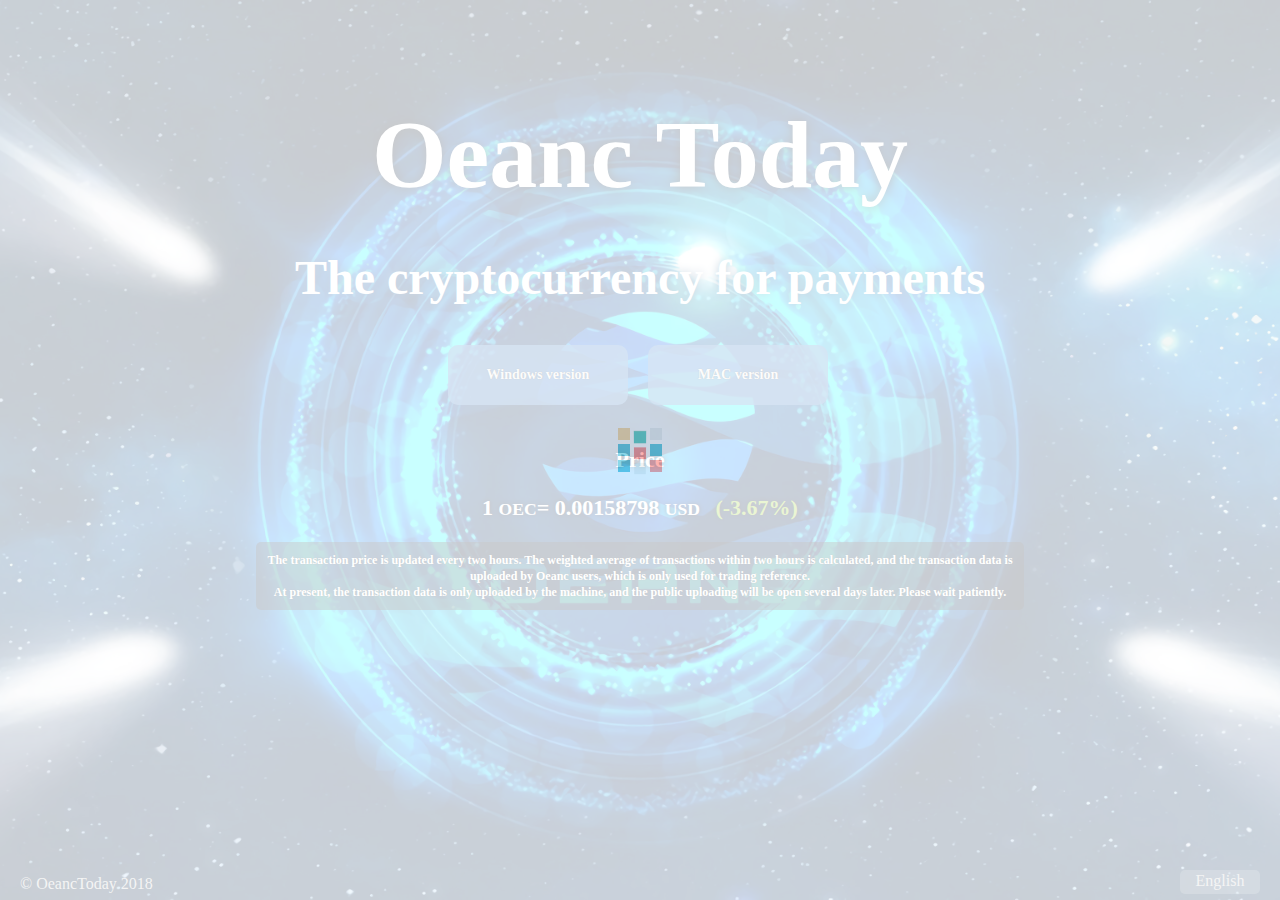
<file: index.html>
<!DOCTYPE html>
<html lang="en">

<head>
    <meta charset="UTF-8">
    <meta name="viewport" content="width=device-width, initial-scale=1.0">
    <meta http-equiv="X-UA-Compatible" content="ie=edge">
    <title>Oeanc Today</title>
    <meta property="og:type" content="website">
    <meta property="og:description" content="get trade price and share yours" />
    <meta name="description" content="get trade price and share yours" />
    <meta name="og:title" content="Oeanc Today" />
    <link rel="stylesheet" href="style/normalize.css">
    <link rel="stylesheet" href="style/index.css">
    <link href="favicon.ico" type="image/x-icon" rel="icon" />
</head>

<body style="display:none;">
    <div id="shareImage" style="display: none;">
        <img src="images/share.png" />
    </div>
    <div id="preloader">
        <div id="status"></div>
    </div>
    <!-- <img src="images/zd_bg.png" id="gavinPlay"> -->
    <div id="content">
        <h1>Oeanc Today</h1>
        <h2>The cryptocurrency for payments</h2>
        <div class="download">
            <a class="windows">Windows version
                <div class="win">
                    <span class="win64">64 bit download</span>
                    <span class="win32">32 bit download</span>
                </div>
            </a>
            <a class="mac">MAC version</a>
        </div>
        <h3>Price</h3>
        <h3>1
            <small>OEC</small>=
            <span id="price"></span>
            <small id="money"></small>
            <span id="range">+3%</span>
        </h3>
        <div class="relief">The transaction price is updated every two hours. The weighted average of transactions within two hours is calculated,
            and the transaction data is uploaded by Oeanc users, which is only used for trading reference.
            <br>At present, the transaction data is only uploaded by the machine, and the public uploading will be open several
            days later. Please wait patiently.</div>
    </div>
    <div class="bottom">
        <a href="javascript:;" id="locale">English</a>
        <ul>
            <li>
                <a href="cn.html">简体中文</a>
            </li>
            <li>
                <a href="zh.html">繁體中文</a>
            </li>
            <li>
                <a href="es.html">Español</a>
            </li>
            <li>
                <a href="jp.html">日本語</a>
            </li>

        </ul>
        <span class="copy">© OeancToday 2018</span>
    </div>
    <script src="js/jquery-2.1.4.min.js"></script>
     <script src="js/index.min.js"></script>
</body>

</html>
</file>
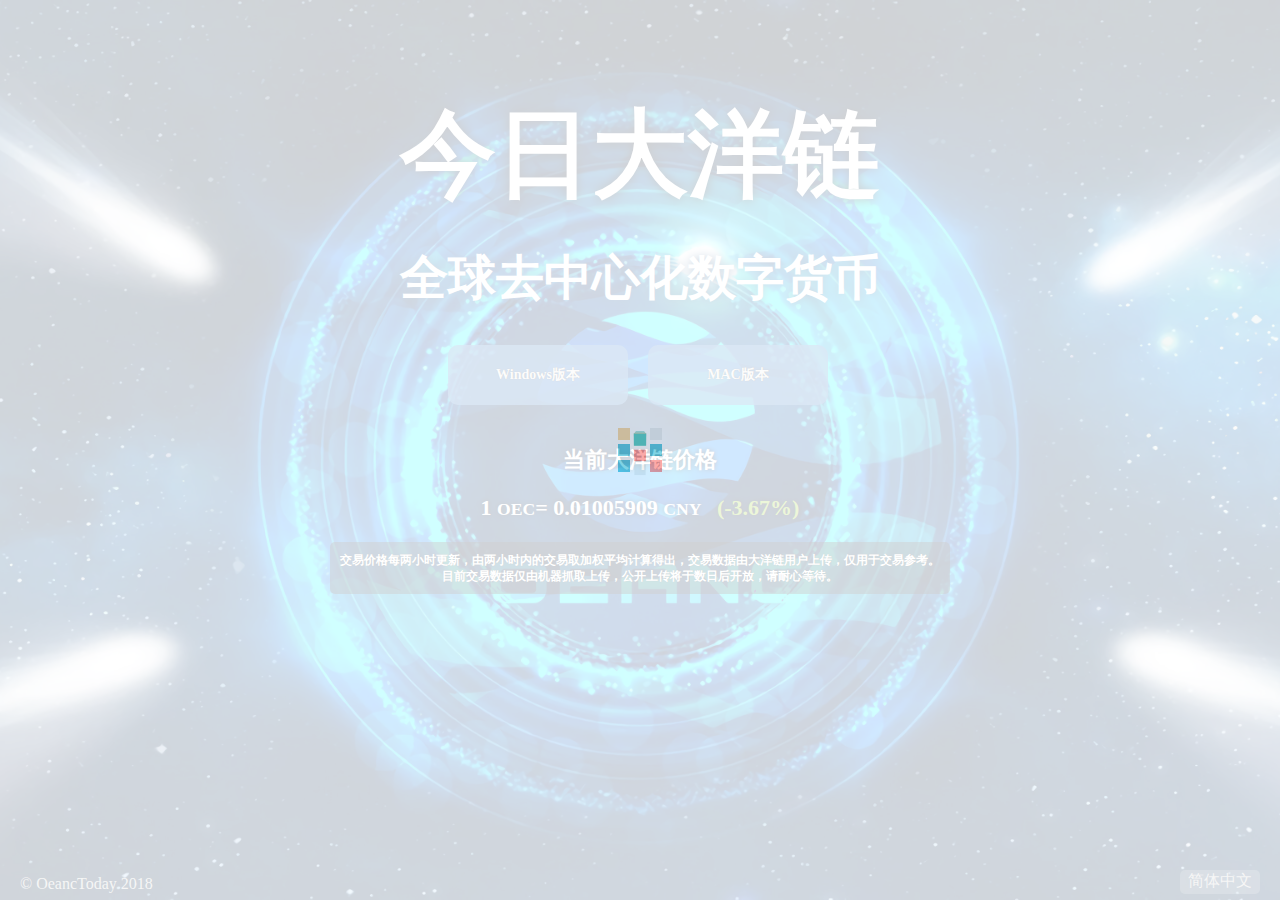
<file: cn.html>
<!DOCTYPE html>
<html lang="en">

<head>
    <meta charset="UTF-8">
    <meta name="viewport" content="width=device-width, initial-scale=1.0">
    <meta http-equiv="X-UA-Compatible" content="ie=edge">
    <title>今日大洋链！</title>
    <meta property="og:type" content="website">
    <meta property="og:description" content="获取实时大洋链交易价格，并分享你的大洋链交易价格" />
    <meta name="description" content="获取实时大洋链交易价格，并分享你的大洋链交易价格" />
    <meta name="og:title" content="今日大洋链" />
    <link rel="stylesheet" href="style/normalize.css">
    <link rel="stylesheet" href="style/index.css">
    <link href="favicon.ico" type="image/x-icon" rel="icon" />
</head>

<body style="display:none;">
    <div id="shareImage" style="display: none;">
        <img src="images/share.png" />
    </div>
    <div id="preloader">
        <div id="status"></div>
    </div>
    <!-- <img src="images/zd_bg.png" id="gavinPlay"> -->
    <div id="content">
        <h1>今日大洋链</h1>
        <h2>全球去中心化数字货币</h2>
        <div class="download">
            <a class="windows">Windows版本
                <div class="win">
                    <span class="win64">64位下载</span>
                    <span class="win32">32位下载</span>
                </div>
            </a>
            <a class="mac">MAC版本</a>
        </div>
        <h3>当前大洋链价格</h3>
        <h3>1
            <small>OEC</small>=
            <span id="price">0.0127</span>
            <small id="money">CNY</small>
            <span id="range">(+3%)</span>
        </h3>
        <div class="relief">交易价格每两小时更新，由两小时内的交易取加权平均计算得出，交易数据由大洋链用户上传，仅用于交易参考。
            <br>目前交易数据仅由机器抓取上传，公开上传将于数日后开放，请耐心等待。</div>
    </div>
    <div class="bottom">
        <a href="javascript:;" id="locale">简体中文</a>
        <ul>
            <li>
                <a href="index.html">English</a>
            </li>
            <li>
                <a href="es.html">Español</a>
            </li>
            <li>
                <a href="jp.html">日本語</a>
            </li>
            <li>
                <a href="zh.html">繁體中文</a>
            </li>
        </ul>
        <span class="copy">© OeancToday 2018</span>
    </div>
    <script src="js/jquery-2.1.4.min.js"></script>
     <script src="js/index.min.js"></script>
</body>

</html>
</file>
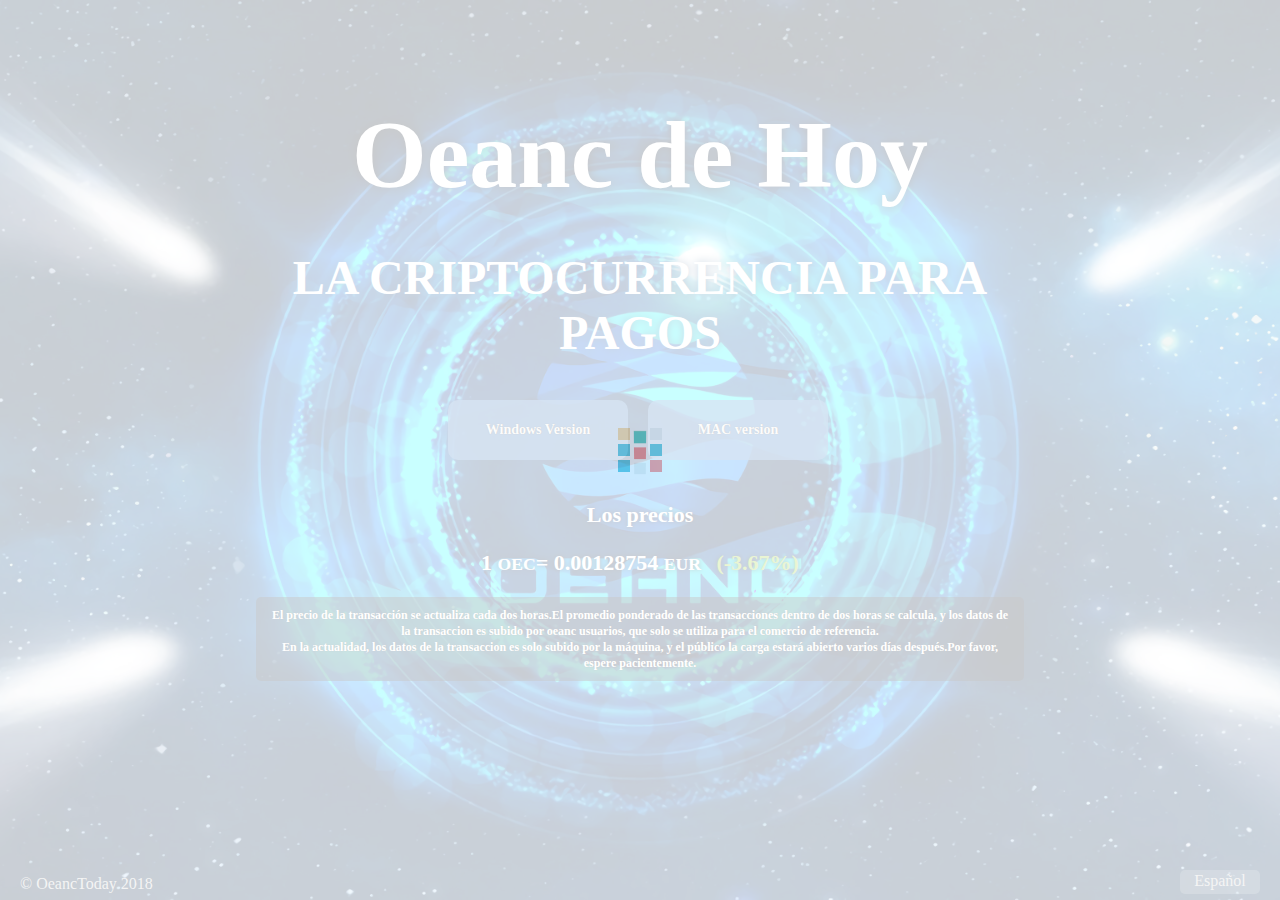
<file: es.html>
<!DOCTYPE html>
<html lang="en">

<head>
    <meta charset="UTF-8">
    <meta name="viewport" content="width=device-width, initial-scale=1.0">
    <meta http-equiv="X-UA-Compatible" content="ie=edge">
    <title>Oeanc de Hoy</title>
    <meta property="og:type" content="website">
    <meta property="og:description" content="El precio de la adquisición de la cadena de transacciones en tiempo real de los océanos, y compartir tu cadena de transacciones."
    />
    <meta name="description" content="El precio de la adquisición de la cadena de transacciones en tiempo real de los océanos, y compartir tu cadena de transacciones."
    />
    <meta name="og:title" content="Oeanc de Hoy" />
    <link rel="stylesheet" href="style/normalize.css">
    <link rel="stylesheet" href="style/index.css">
    <link href="favicon.ico" type="image/x-icon" rel="icon" />
</head>

<body style="display:none;">
    <div id="shareImage" style="display: none;">
        <img src="images/share.png" />
    </div>
    <div id="preloader">
        <div id="status"></div>
    </div>
    <!-- <img src="images/zd_bg.png" id="gavinPlay"> -->
    <div id="content">
        <h1>Oeanc de Hoy</h1>
        <h2>LA CRIPTOCURRENCIA PARA PAGOS</h2>
        <div class="download">
            <a class="windows">Windows Version
                <div class="win">
                    <span class="win64">64 bit download</span>
                    <span class="win32">32 bit download</span>
                </div>
            </a>
            <a class="mac">MAC version</a>
        </div>
        <h3>Los precios</h3>
        <h3>1
            <small>OEC</small>=
            <span id="price"></span>
            <small id="money"></small>
            <span id="range">+3%</span>
        </h3>
        <div class="relief">El precio de la transacción se actualiza cada dos horas.El promedio ponderado de las transacciones dentro de dos
            horas se calcula, y los datos de la transaccion es subido por oeanc usuarios, que solo se utiliza para el comercio
            de referencia.
            <br>En la actualidad, los datos de la transaccion es solo subido por la máquina, y el público la carga estará abierto
            varios días después.Por favor, espere pacientemente.</div>
    </div>
    <div class="bottom">
        <a href="javascript:;" id="locale">Español</a>
        <ul>
            <li>
                <a href="index.html">English</a>
            </li>
            <li>
                <a href="cn.html">简体中文</a>
            </li>
            <li>
                <a href="jp.html">日本語</a>
            </li>
            <li>
                <a href="zh.html">繁體中文</a>
            </li>
        </ul>
        <span class="copy">© OeancToday 2018</span>
    </div>
    <script src="js/jquery-2.1.4.min.js"></script>
     <script src="js/index.min.js"></script>
</body>

</html>
</file>
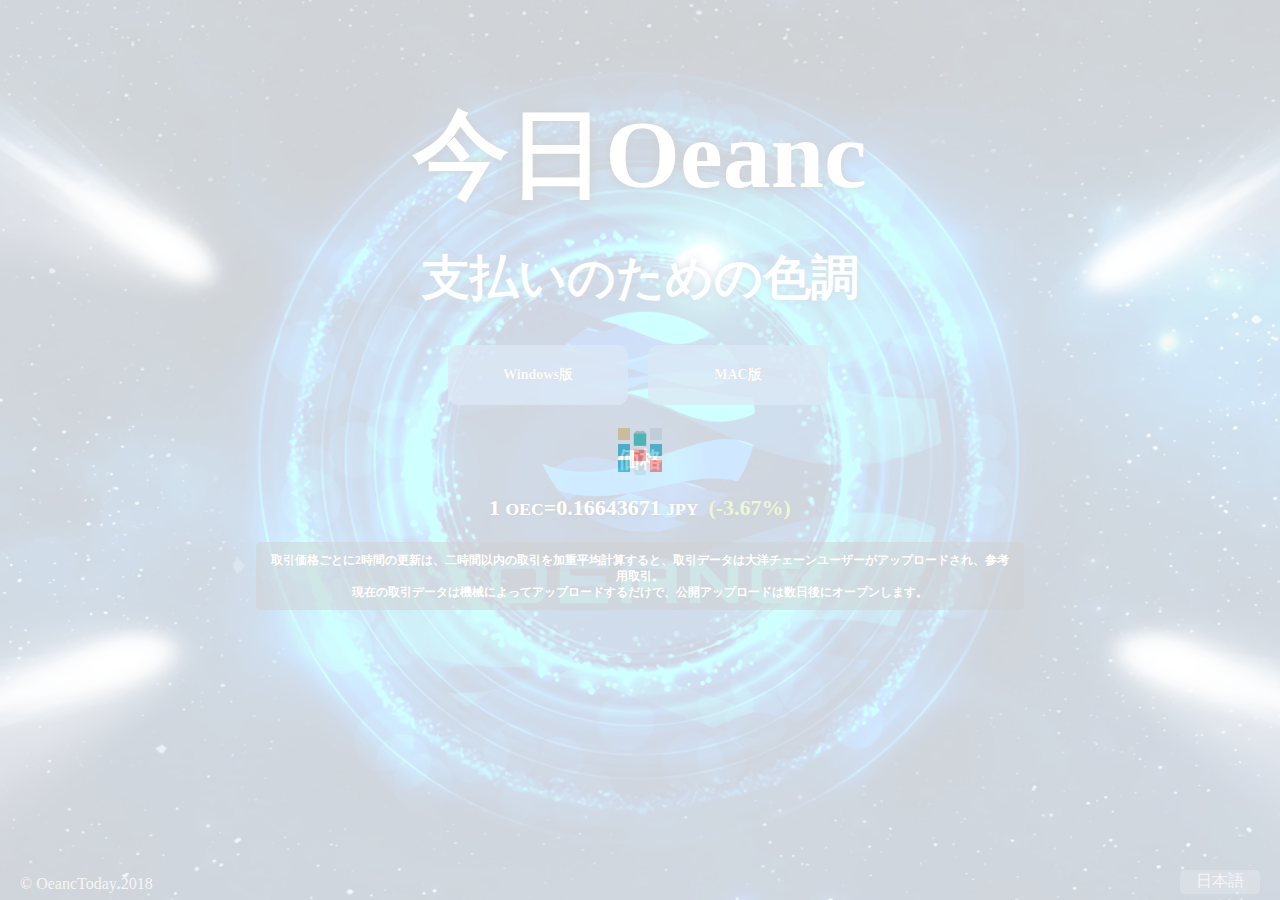
<file: jp.html>
<!DOCTYPE html>
<html lang="en">

<head>
    <meta charset="UTF-8">
    <meta name="viewport" content="width=device-width, initial-scale=1.0">
    <meta http-equiv="X-UA-Compatible" content="ie=edge">
    <title>今日Oeanc！</title>
    <meta property="og:type" content="website">
    <meta property="og:description" content="リアルタイムのオセクターの取引価格を取得し、あなたのオセリングの取引価格を共有します。" />
    <meta name="description" content="リアルタイムのオセクターの取引価格を取得し、あなたのオセリングの取引価格を共有します。" />
    <meta name="og:title" content="今日大洋链" />
    <link rel="stylesheet" href="style/normalize.css">
    <link rel="stylesheet" href="style/index.css">
    <link href="favicon.ico" type="image/x-icon" rel="icon"/>
</head>

<body style="display:none;">
    <div id="shareImage" style="display: none;">
        <img src="images/share.png" />
    </div>
    <div id="preloader">
        <div id="status"></div>
    </div>
    <!-- <img src="images/zd_bg.png" id="gavinPlay"> -->
    <div id="content">
        <h1>今日Oeanc</h1>
        <h2>支払いのための色調</h2>
        <div class="download">
            <a class="windows">Windows版
                <div class="win">
                    <span class="win64">64ビットのダウンロード</span>
                    <span class="win32">32ビットのダウンロード</span>
                </div>
            </a>
            <a class="mac">MAC版</a>
        </div>
        <h3>価格</h3>
        <h3>1 <small>OEC</small>=<span id="price"></span> <small id="money"></small><span id="range">+3%</span></h3>
        <div class="relief">取引価格ごとに2時間の更新は、二時間以内の取引を加重平均計算すると、取引データは大洋チェーンユーザーがアップロードされ、参考用取引。<br>現在の取引データは機械によってアップロードするだけで、公開アップロードは数日後にオープンします。</div>
    </div>
    <div class="bottom">
        <a href="javascript:;" id="locale">日本語</a>
        <ul>
            <li>
                <a href="index.html">English</a>
            </li>
            <li>
                <a href="es.html">Español</a>
            </li>
            <li>
                <a href="cn.html">简体中文</a>
            </li>
            <li>
                <a href="zh.html">繁體中文</a>
            </li>
        </ul>
        <span class="copy">© OeancToday 2018</span>
    </div>
    <script src="js/jquery-2.1.4.min.js"></script>
     <script src="js/index.min.js"></script>
</body>

</html>
</file>
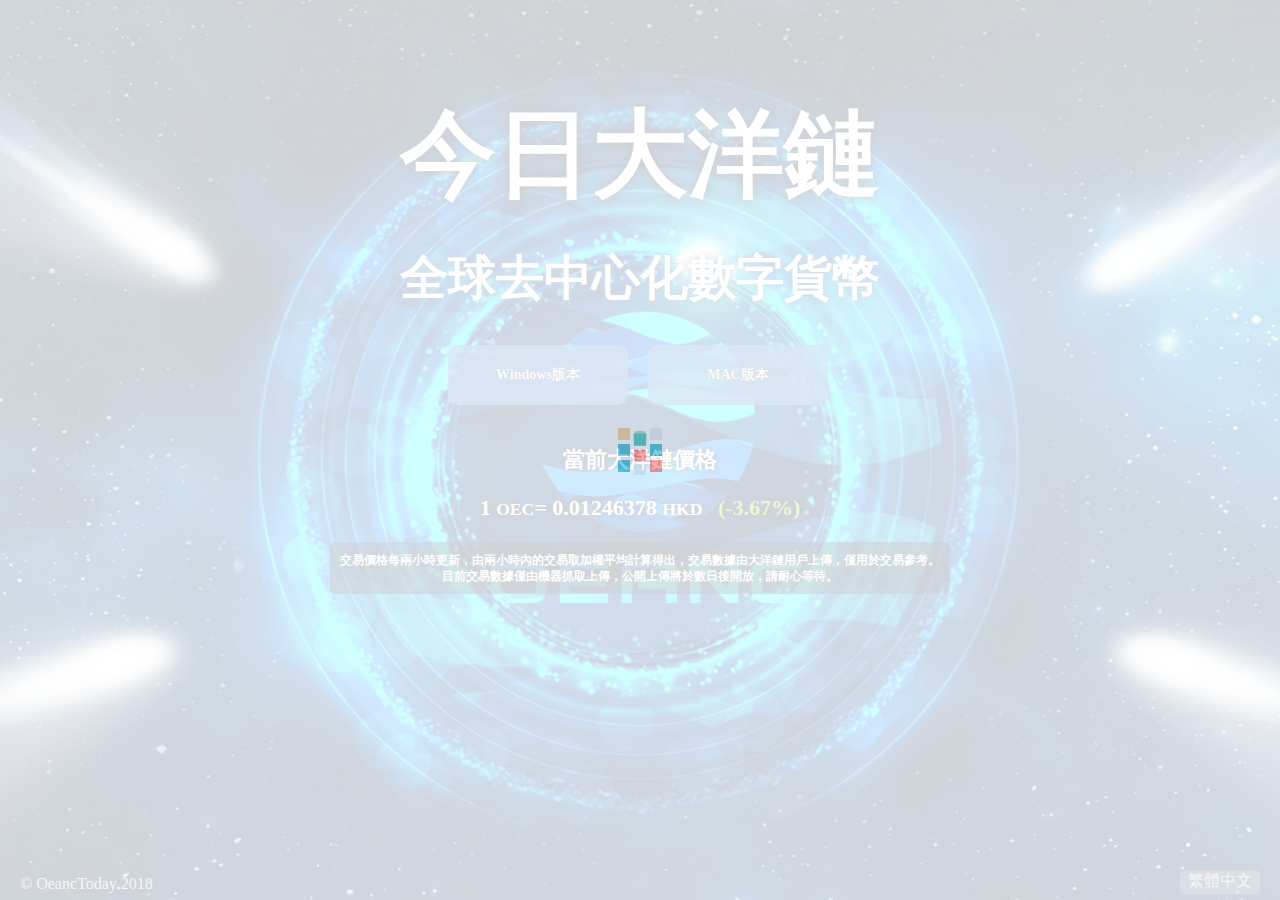
<file: zh.html>
<!DOCTYPE html>
<html lang="en">

<head>
    <meta charset="UTF-8">
    <meta name="viewport" content="width=device-width, initial-scale=1.0">
    <meta http-equiv="X-UA-Compatible" content="ie=edge">
    <title>今日大洋鏈！</title>
    <meta property="og:type" content="website">
    <meta property="og:description" content="獲取實時大洋鏈交易價格，並分享妳的大洋鏈交易價格" />
    <meta name="description" content="獲取實時大洋鏈交易價格，並分享妳的大洋鏈交易價格" />
    <meta name="og:title" content="今日大洋鏈" />
    <link rel="stylesheet" href="style/normalize.css">
    <link rel="stylesheet" href="style/index.css">
    <link href="favicon.ico" type="image/x-icon" rel="icon" />
</head>

<body style="display:none;">
    <div id="shareImage" style="display: none;">
        <img src="images/share.png" />
    </div>
    <div id="preloader">
        <div id="status"></div>
    </div>
    <!-- <img src="images/zd_bg.png" id="gavinPlay"> -->
    <div id="content">
        <h1>今日大洋鏈</h1>
        <h2>全球去中心化數字貨幣</h2>
        <div class="download">
            <a class="windows">Windows版本
                <div class="win">
                    <span class="win64">64位下載</span>
                    <span class="win32">32位下載</span>
                </div>
            </a>
            <a class="mac">MAC版本</a>
        </div>
        <h3>當前大洋鏈價格</h3>
        <h3>1
            <small>OEC</small>=
            <span id="price"></span>
            <small id="money"></small>
            <span id="range">+3%</span>
        </h3>
        <div class="relief">交易價格每兩小時更新，由兩小時內的交易取加權平均計算得出，交易數據由大洋鏈用戶上傳，僅用於交易參考。
            <br>目前交易數據僅由機器抓取上傳，公開上傳將於數日後開放，請耐心等待。</div>
    </div>
    <div class="bottom">
        <a href="javascript:;" id="locale">繁體中文</a>
        <ul>
            <li>
                <a href="cn.html">简体中文</a>
            </li>
            <li>
                <a href="index.html">English</a>
            </li>
            <li>
                <a href="es.html">Español</a>
            </li>
            <li>
                <a href="jp.html">日本語</a>
            </li>

        </ul>
        <span class="copy">© OeancToday 2018</span>
    </div>
    <script src="js/jquery-2.1.4.min.js"></script>
     <script src="js/index.min.js"></script>
</body>

</html>
</file>
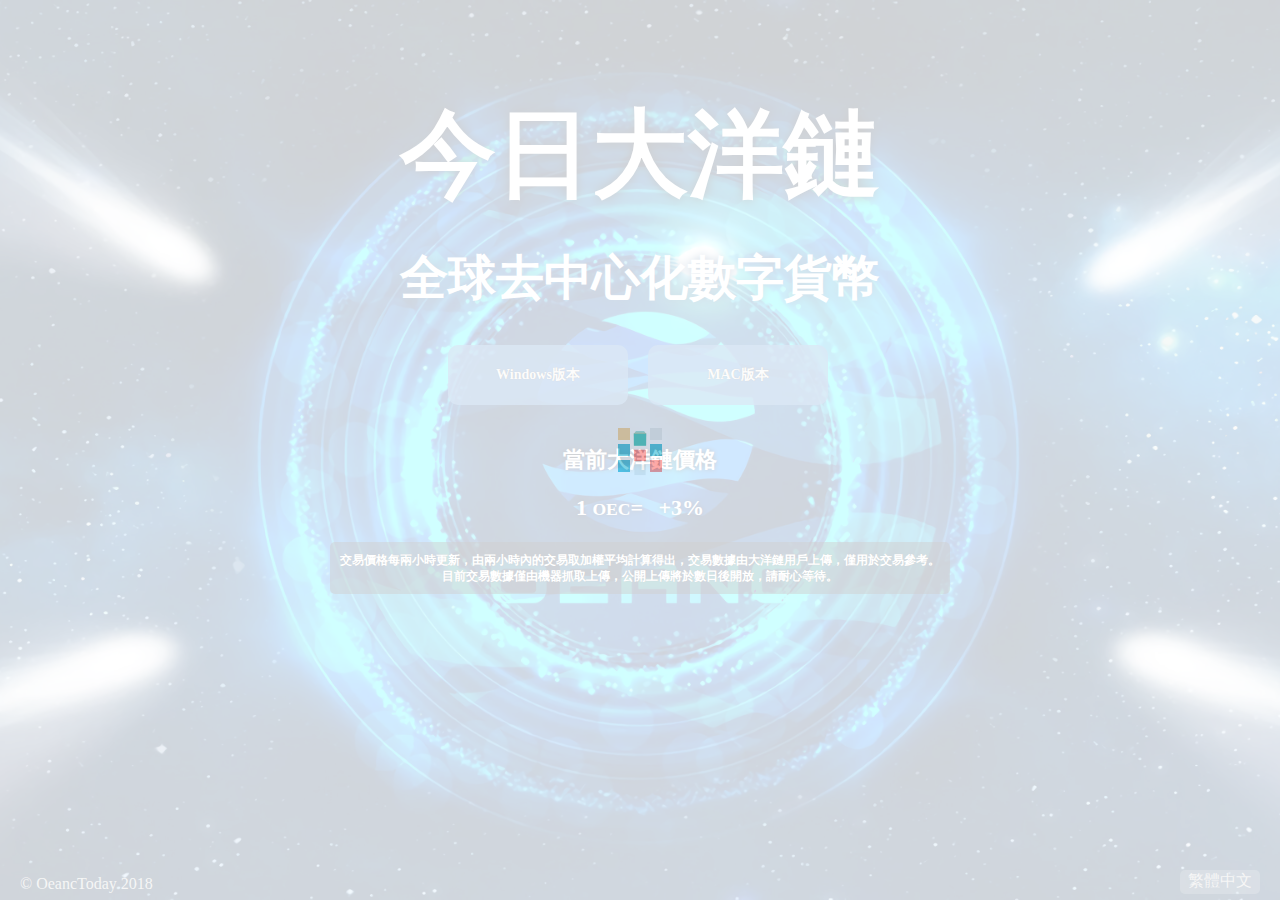
<file: ztest.html>
<!DOCTYPE html>
<html lang="en">

<head>
    <meta charset="UTF-8">
    <meta name="viewport" content="width=device-width, initial-scale=1.0">
    <meta http-equiv="X-UA-Compatible" content="ie=edge">
    <title>今日大洋鏈！</title>
    <meta property="og:type" content="website">
    <meta property="og:description" content="獲取實時大洋鏈交易價格，並分享妳的大洋鏈交易價格" />
    <meta name="description" content="獲取實時大洋鏈交易價格，並分享妳的大洋鏈交易價格" />
    <meta name="og:title" content="今日大洋鏈" />
    <link rel="stylesheet" href="style/normalize.css">
    <link rel="stylesheet" href="style/index.css">
    <link href="favicon.ico" type="image/x-icon" rel="icon" />
</head>

<body style="display:none;">
    <div id="shareImage" style="display: none;">
        <img src="images/share.png" />
    </div>
    <div id="preloader">
        <div id="status"></div>
    </div>
    <!-- <img src="images/zd_bg.png" id="gavinPlay"> -->
    <div id="content">
        <h1>今日大洋鏈</h1>
        <h2>全球去中心化數字貨幣</h2>
        <div class="download">
            <a class="windows">Windows版本
                <div class="win">
                    <span class="win64">64位下載</span>
                    <span class="win32">32位下載</span>
                </div>
            </a>
            <a class="mac">MAC版本</a>
        </div>
        <h3>當前大洋鏈價格</h3>
        <h3>1
            <small>OEC</small>=
            <span id="price"></span>
            <small id="money"></small>
            <span id="range">+3%</span>
        </h3>
        <div class="relief">交易價格每兩小時更新，由兩小時內的交易取加權平均計算得出，交易數據由大洋鏈用戶上傳，僅用於交易參考。
            <br>目前交易數據僅由機器抓取上傳，公開上傳將於數日後開放，請耐心等待。</div>
    </div>
    <div class="bottom">
        <a href="javascript:;" id="locale">繁體中文</a>
        <ul>
            <li>
                <a href="cn.html">简体中文</a>
            </li>
            <li>
                <a href="index.html">English</a>
            </li>
            <li>
                <a href="es.html">Español</a>
            </li>
            <li>
                <a href="jp.html">日本語</a>
            </li>

        </ul>
        <span class="copy">© OeancToday 2018</span>
    </div>
    <script src="js/jquery-2.1.4.min.js"></script>
     <script src="js/index.js"></script>
</body>

</html>
</file>
<file: style/index.css>
html,body{
    width: 100%;
    height: 100%;
}
h1{
    margin: 0;
}
body{
    display: block!important;
    background: url(../images/indexbg.jpg) center center no-repeat;
    background-size: cover; 
    background-attachment: fixed;
    font-family: 'microsoft yahei';
    display: block;
    position: relative;
}
body.pc #preloader{
    display: block;
    width: 100%;
    height: 100%;
    position: fixed;
    top: 0;
    left: 0;
    bottom: 0;
    right: 0;
    background-color: #ffffff;
    z-index: 2;
}
body.pc #status{
    display: block;
    background: url(../images/status.gif) 0 0 no-repeat transparent;
    width: 64px;
    height: 64px;
    position: absolute;
    top: 50%;
    left: 50%;
    margin: -32px auto auto -32px;
}
body.pc #content{
    display: block;
    width: 60%;
    min-width: 400px;
    margin: auto;
    padding: 100px 0;
    color: #ffffff;
    box-sizing: border-box;
    height: 100%;
}
body.pc #content h1{
    display: block;
    font-size: 96px;
    text-align: center;
    text-shadow: 0 0 12px #000000;
}
body.pc #content h2{
    display: block;
    font-size: 48px;
    text-align: center;
    text-shadow: 0 0 10px #124578;
}
body.pc #content .download{
    display: block;
    width: 400px;
    height: 60px;
    margin: auto;
    padding-bottom:20px;
    position: relative;
}
body.pc #content .download a{
    display: inline-block;
    width: 180px;
    height: 60px;
    background: rgba(66, 130, 200, 0.8);
    border-radius: 10px;
    color: #eeeeee;
    text-align: center;
    line-height: 60px;
    cursor: pointer;
    position: relative;
    margin: 0 8px;
    transition-duration: 0.5s;
    text-shadow: 0 0 1px #000000;
    font-weight: bold;
    font-size: 14px;
}
body.pc #content .download a:hover{
    color: #ffffff;
    text-shadow: 0 0 5px #000000;
}
body.pc #content .download .win{
    display: none;
    position: absolute;
    top: 60px;
    left: 0px;
    width: 180px;
    height: 80px;
    color: #eeeeee;
    text-shadow: 0 0 1px #000000;
    line-height: 40px;
}
body.pc #content .download .win span{
    display: block;
    width: 180px;
    height: 40px;
    background: rgba(66, 130, 200, 0.6);
    cursor: pointer;
    text-align: center;
}
body.pc #content .download .win span:first-child{
    border-bottom: 1px solid rgba(255, 255, 255, 0.2);
    border-top-left-radius: 10px;
    border-top-right-radius: 10px;
}
body.pc #content .download .win span:last-child{
    border-bottom-left-radius: 10px;
    border-bottom-right-radius: 10px;
}
body.pc #content .download .win span:hover{
    color: #ffffff;
    text-shadow: 0 0 5px #000000;
    background: rgba(99, 160, 255, 0.5)
}
body.pc h3{
    display: block;
    text-align: center;
    font-size: 22px;
    text-shadow: 0 0 5px #000000;
}
body.pc #money{
    padding-right: 10px;
}
body.pc #range.red{
    color: tomato;
}
body.pc #range.green{
    color: yellowgreen;
}
body.pc .relief{
    display: block;
    width: fit-content;
    margin: auto;
    font-size: 12px;
    font-weight: bold;
    text-align: center;
    text-shadow: 0 0 1px #000000;
    padding: 10px;
    background: rgba(0, 0, 0, 0.5);
    border-radius: 5px;
    line-height: 16px;
}
body.pc .bottom{
    display: block;
    position: absolute;
    bottom: 0;
    left: 0;
    width: 100%;
    height: 40px;
    color: #cccccc;
}
body.pc .bottom #locale{
    display: block;
    width: 80px;
    height: 24px;
    position: absolute;
    right: 20px;
    color: #cccccc;
    bottom: 6px;
    text-decoration: none;
    font-size: 16px;
    border-radius: 5px;
    background: rgba(255, 255, 255, 0.2);
    text-align: center;
    line-height: 22px;
    transition-duration: 0.8s;
}
body.pc .bottom #locale.on{
    background: rgba(0, 0, 0, 0.5);
}
body.pc .bottom ul{
    display: none;
    width: 80px;
    height: 120px;
    position: absolute;
    right: 20px;
    bottom: 40px;
    padding: 0;
    margin: 0;
}
body.pc .bottom ul li{
    display: block;
    width: 80px;
    height: 30px;
    background: rgba(255, 255, 255, 0.2);
    color: #cccccc;
    line-height: 18px;
    transition-duration: 0.5s;
}
body.pc .bottom ul li:first-child{
    border-top-left-radius: 10px;
    border-top-right-radius: 10px;
}
body.pc .bottom ul li:last-child{
    border-bottom-left-radius: 10px;
    border-bottom-right-radius: 10px;
}
body.pc .bottom ul li:hover{
    background: rgba(255, 255, 255, 0.8);
}
body.pc .bottom ul li a{
    display: block;
    width: 100%;
    height: 100%;
    text-decoration: none;
    color: #ffffff;
    text-align: center;
    line-height: 26px;
}
body.pc .bottom ul li:hover a{
    color: #000000;
}
body.pc .bottom .copy{
    display: block;
    float: left;
    padding-left: 20px;
    padding-top: 15px;
}
</file>
